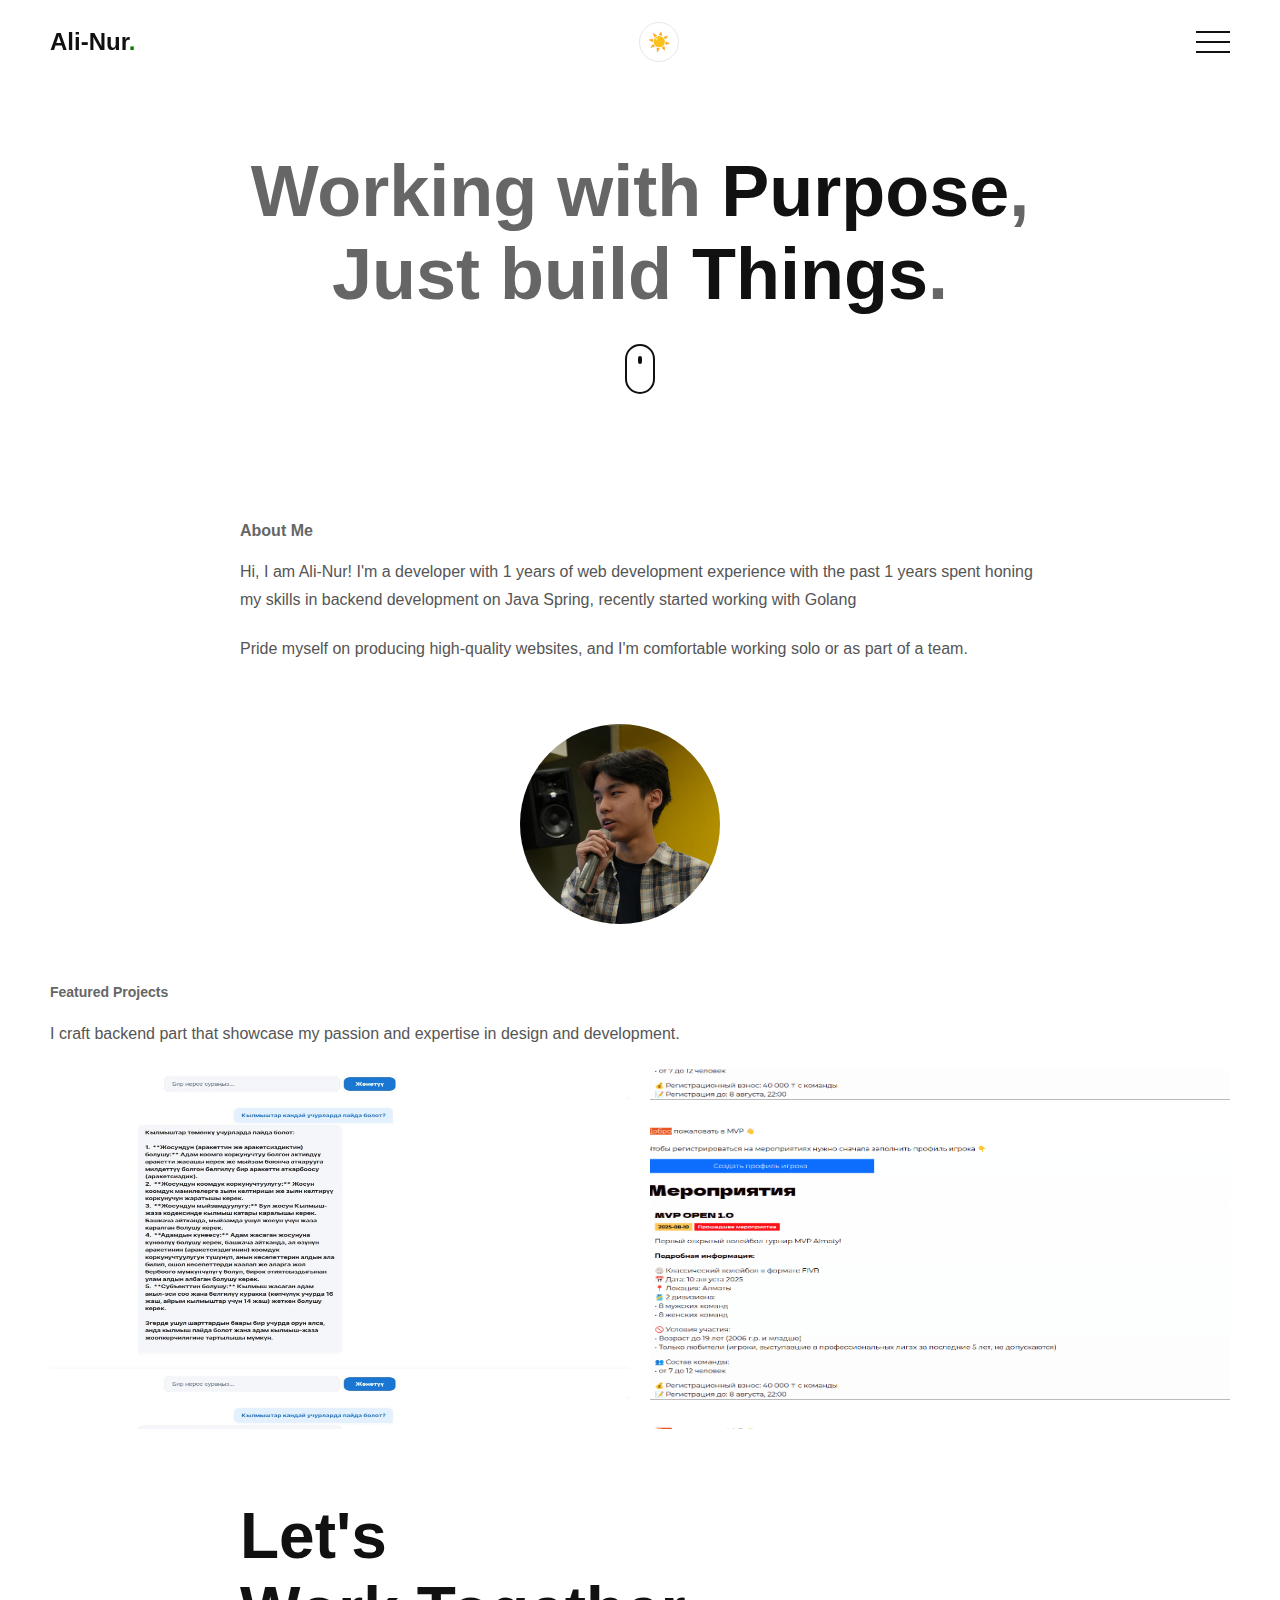
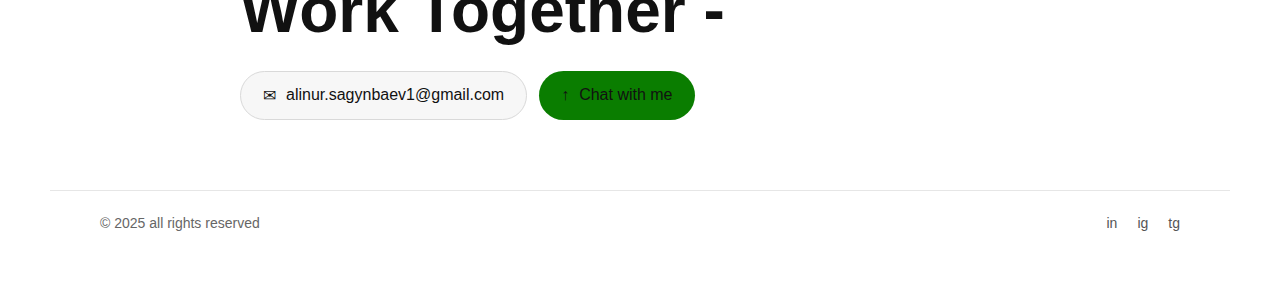
<file: index.html>
<!doctype html>
<html lang="ru">
    <head>
        <meta charset="UTF-8" />
        <meta name="viewport" content="width=device-width, initial-scale=1.0" />
        <title>Ali-Nur - Portfolio</title>
        <script>
            (function () {
                try {
                    var KEY = "alinur-theme";
                    var saved = localStorage.getItem(KEY);
                    if (saved === "light" || saved === "dark") {
                        document.documentElement.setAttribute(
                            "data-theme",
                            saved,
                        );
                    } else if (
                        window.matchMedia &&
                        window.matchMedia("(prefers-color-scheme: light)")
                            .matches
                    ) {
                        document.documentElement.setAttribute(
                            "data-theme",
                            "light",
                        );
                    }
                } catch (e) {}
            })();
        </script>
        <link rel="stylesheet" href="style.css" />
    </head>
    <body>
        <!-- Header Component -->
        <template id="header-template">
            <div class="header">
                <div class="logo">Ali-Nur<span class="logo-dot">.</span></div>
                <button
                    id="themeToggle"
                    class="theme-toggle"
                    aria-label="Toggle color theme"
                    aria-pressed="false"
                    title="Сменить тему"
                >
                    <span class="theme-icon" data-dark="🌙" data-light="☀️"
                        >🌙</span
                    >
                </button>
                <div class="menu-icon" onclick="openMenu()">
                    <div class="menu-line"></div>
                    <div class="menu-line"></div>
                    <div class="menu-line"></div>
                </div>
            </div>
        </template>

        <!-- Full Menu Component -->
        <template id="menu-template">
            <div class="full-menu" id="fullMenu">
                <div class="menu-header">
                    <div class="logo">
                        Ali-Nur<span class="logo-dot">.</span>
                    </div>
                    <button class="close-btn" onclick="closeMenu()">×</button>
                </div>
                <div class="menu-container">
                    <div class="menu-left">
                        <div class="profile-img"></div>
                        <div class="menu-info">
                            <p>
                                <strong>
                                    Hi, I am Ali-Nur! I am a backend
                                    developer<br />
                                    based on Kyrgyzstan.
                                </strong>
                            </p>
                            <p>Age - 16</p>
                            <p>Country - Kyrgyzstan</p>
                            <p>Whatsapp - +996 (703) 30-31-68</p>
                            <p>Email - alinur.sagynbaev1@gmail.com</p>
                        </div>
                        <div class="footer-social">
                            <a
                                href="https://www.linkedin.com/in/ali-nur-sagynbaev-490a83277/"
                                >in</a
                            >
                            <a href="https://www.instagram.com/whos.alinur/"
                                >ig</a
                            >
                            <a href="https://t.me/alinur31">tg</a>
                        </div>
                    </div>
                    <div class="menu-right" id="menu-links">
                        <!-- Динамически заполняется -->
                    </div>
                </div>
            </div>
        </template>

        <!-- Footer Component -->
        <template id="footer-template">
            <div class="footer">
                <div>© 2025 all rights reserved</div>
                <div class="footer-social">
                    <a
                        href="https://www.linkedin.com/in/ali-nur-sagynbaev-490a83277/"
                        >in</a
                    >
                    <a href="https://www.instagram.com/whos.alinur/">ig</a>
                    <a href="https://t.me/alinur31">tg</a>
                </div>
            </div>
        </template>

        <!-- Page Content -->
        <div id="page-content"></div>

        <script src="components.js"></script>
        <script src="script.js"></script>
    </body>
</html>
</file>
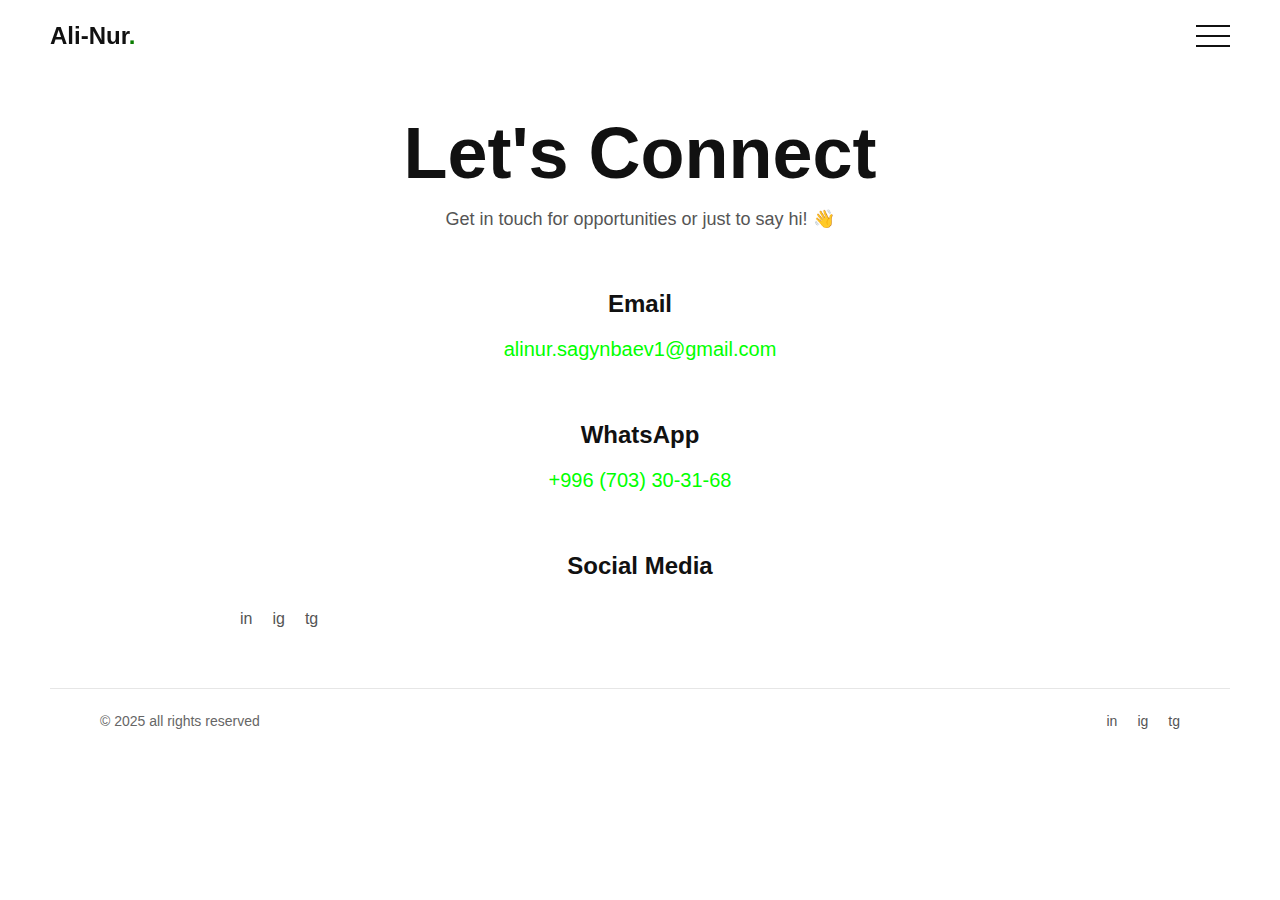
<file: contact.html>
<!doctype html>
<html lang="ru">
    <head>
        <meta charset="UTF-8" />
        <meta name="viewport" content="width=device-width, initial-scale=1.0" />
        <title>Ali-Nur - Portfolio</title>
        <link rel="stylesheet" href="style.css" />
    </head>
    <body>
        <div class="header">
            <div class="logo">Ali-Nur<span class="logo-dot">.</span></div>
            <div class="menu-icon" onclick="openMenu()">
                <div class="menu-line"></div>
                <div class="menu-line"></div>
                <div class="menu-line"></div>
            </div>
        </div>

        <div class="full-menu" id="fullMenu">
            <div class="menu-header">
                <div class="logo">Ali-Nur<span class="logo-dot">.</span></div>
                <button class="close-btn" onclick="closeMenu()">×</button>
            </div>
            <div class="menu-container">
                <div class="menu-left">
                    <div class="profile-img"></div>
                    <div class="menu-info">
                        <p>
                            <strong>
                                Hi, I am Ali-Nur! I am a backend developer<br />
                                based on Kyrgyzstan.
                            </strong>
                        </p>
                        <p>Age - 16</p>
                        <p>Country - Kyrgyzstan</p>
                        <p>Whatsapp - +996 (703) 30-31-68</p>
                        <p>Email - alinur.sagynbaev1@gmail.com</p>
                    </div>
                    <div class="footer-social">
                        <a
                            href="https://www.linkedin.com/in/ali-nur-sagynbaev-490a83277/"
                            >in</a
                        >
                        <a href="https://www.instagram.com/whos.alinur/">ig</a>
                        <a href="https://t.me/alinur31">tg</a>
                    </div>
                </div>
                <div class="menu-right">
                    <a class="menu-link" href="./index.html">Home</a>
                    <a class="menu-link" href="./portfolio.html">Portfolio</a>
                </div>
            </div>
        </div>

        <div class="page active" id="contact">
            <div class="portfolio-hero">
                <h1>Let's Connect</h1>
                <p class="portfolio-description">
                    Get in touch for opportunities or just to say hi! 👋
                </p>
            </div>

            <div class="about-section" style="text-align: center">
                <div style="margin: 60px 0">
                    <h3 style="font-size: 24px; margin-bottom: 20px">Email</h3>
                    <a
                        href="mailto:alinur.sagynbaev1@gmail.com"
                        style="
                            color: #0f0;
                            font-size: 20px;
                            text-decoration: none;
                        "
                        >alinur.sagynbaev1@gmail.com</a
                    >
                </div>

                <div style="margin: 60px 0">
                    <h3 style="font-size: 24px; margin-bottom: 20px">
                        WhatsApp
                    </h3>
                    <a
                        href="tel:+996703303168"
                        style="
                            color: #0f0;
                            font-size: 20px;
                            text-decoration: none;
                        "
                        >+996 (703) 30-31-68</a
                    >
                </div>

                <div style="margin: 60px 0">
                    <h3 style="font-size: 24px; margin-bottom: 20px">
                        Social Media
                    </h3>
                    <div
                        class="social-icons"
                        style="justify-content: center; margin-top: 30px"
                    >
                        <div class="footer-social">
                            <a
                                href="https://www.linkedin.com/in/ali-nur-sagynbaev-490a83277/"
                                >in</a
                            >
                            <a href="https://www.instagram.com/whos.alinur/"
                                >ig</a
                            >
                            <a href="https://t.me/alinur31">tg</a>
                        </div>
                    </div>
                </div>
            </div>

            <div class="footer">
                <div>© 2025 all rights reserved</div>
                <div class="footer-social">
                    <a
                        href="https://www.linkedin.com/in/ali-nur-sagynbaev-490a83277/"
                        >in</a
                    >
                    <a href="https://www.instagram.com/whos.alinur/">ig</a>
                    <a href="https://t.me/alinur31">tg</a>
                </div>
            </div>
        </div>

        <script src="script.js"></script>
    </body>
</html>
</file>
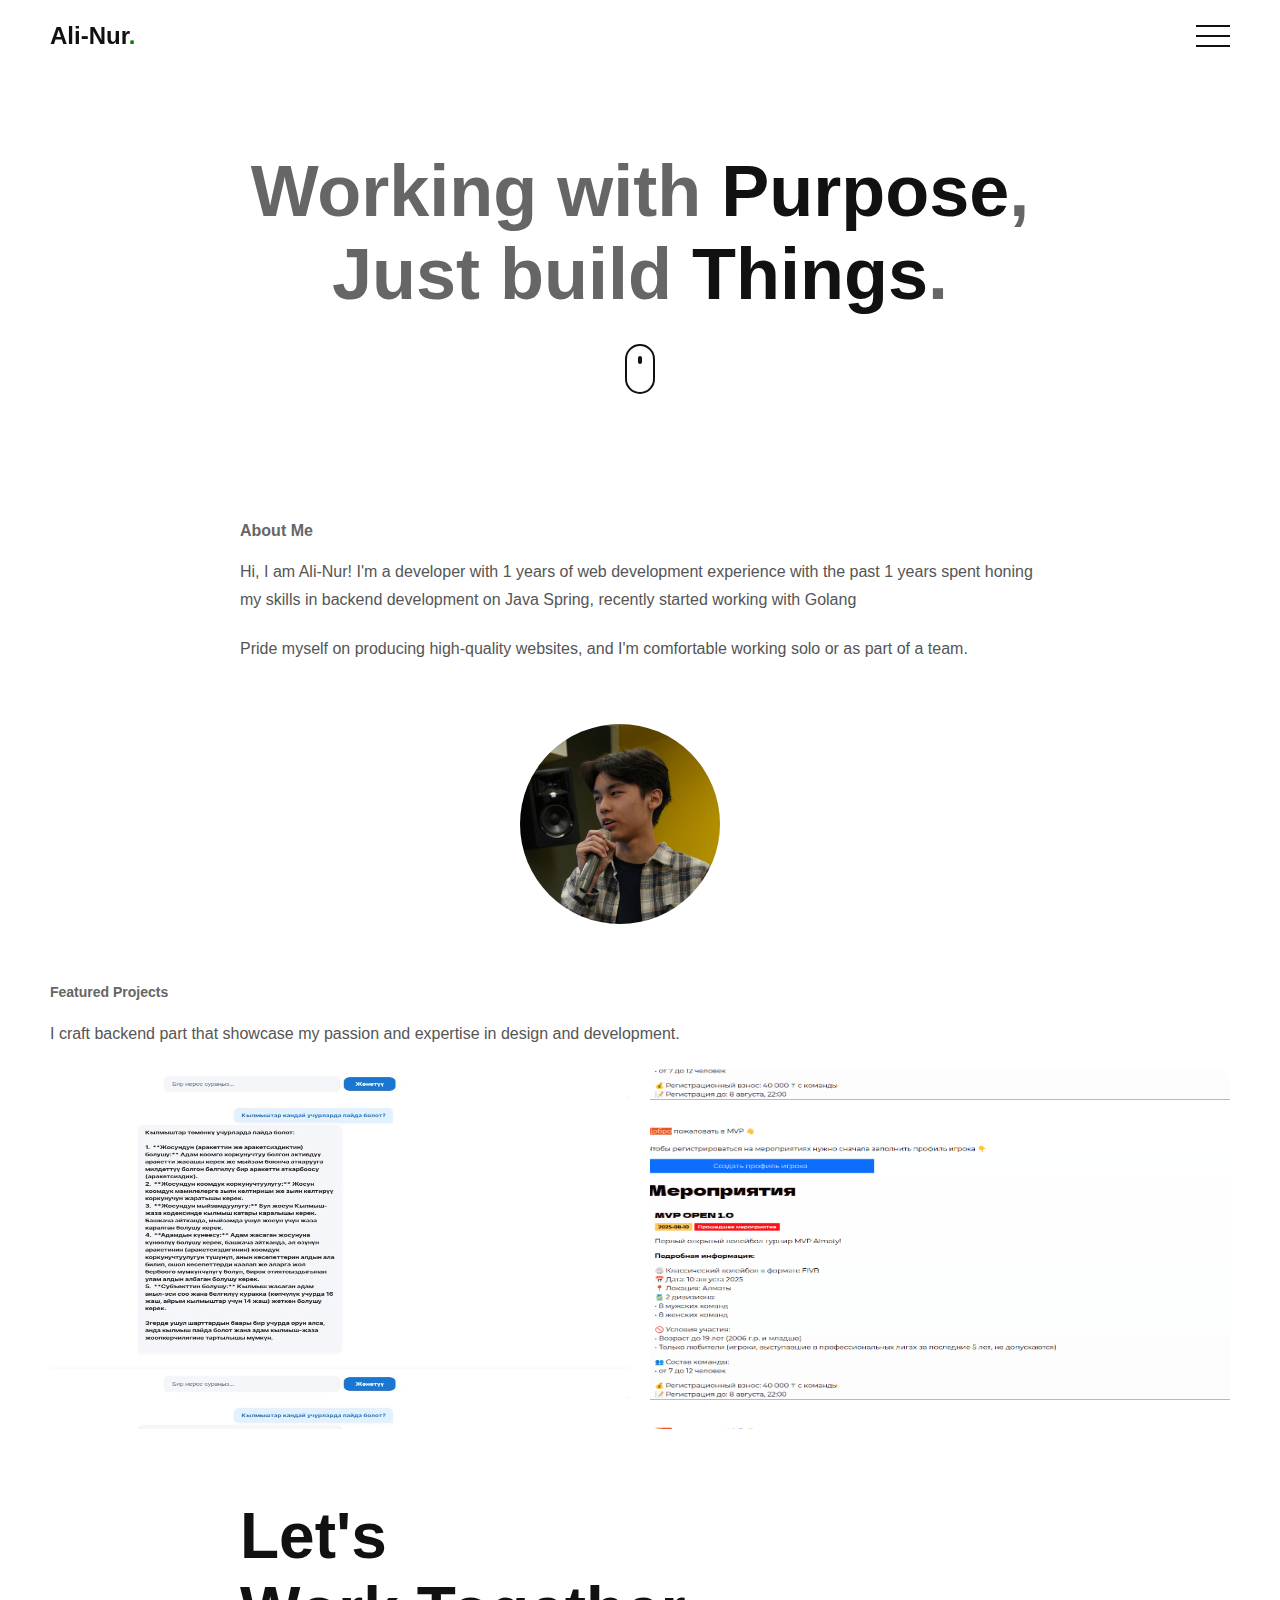
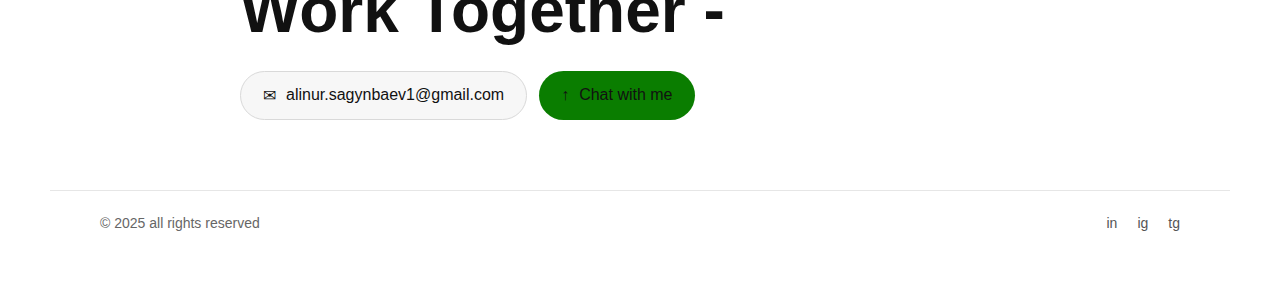
<file: home.html>
<!doctype html>
<html lang="ru">
    <head>
        <meta charset="UTF-8" />
        <meta name="viewport" content="width=device-width, initial-scale=1.0" />
        <title>Ali-Nur - Portfolio</title>
        <link rel="stylesheet" href="style.css" />
    </head>
    <body>
        <div class="header">
            <div class="logo">Ali-Nur<span class="logo-dot">.</span></div>
            <div class="menu-icon" onclick="openMenu()">
                <div class="menu-line"></div>
                <div class="menu-line"></div>
                <div class="menu-line"></div>
            </div>
        </div>

        <div class="full-menu" id="fullMenu">
            <div class="menu-header">
                <div class="logo">Ali-Nur<span class="logo-dot">.</span></div>
                <button class="close-btn" onclick="closeMenu()">×</button>
            </div>
            <div class="menu-container">
                <div class="menu-left">
                    <div class="profile-img"></div>
                    <div class="menu-info">
                        <p>
                            <strong>
                                Hi, I am Ali-Nur! I am a backend developer<br />
                                based on Kyrgyzstan.
                            </strong>
                        </p>
                        <p>Age - 16</p>
                        <p>Country - Kyrgyzstan</p>
                        <p>Whatsapp - +996 (703) 30-31-68</p>
                        <p>Email - alinur.sagynbaev1@gmail.com</p>
                    </div>
                    <div class="footer-social">
                        <a
                            href="https://www.linkedin.com/in/ali-nur-sagynbaev-490a83277/"
                            >in</a
                        >
                        <a href="https://www.instagram.com/whos.alinur/">ig</a>
                        <a href="https://t.me/alinur31">tg</a>
                    </div>
                </div>
                <div class="menu-right">
                    <a class="menu-link" href="./portfolio.html">Portfolio</a>
                    <a class="menu-link" href="./contact.html">Contact</a>
                </div>
            </div>
        </div>

        <div class="page active" id="home">
            <div class="hero">
                <h1 class="hero-title">
                    <span class="gray">Working with</span>
                    <span class="white">Purpose</span><span class="gray">,</span
                    ><br />
                    <span class="gray">Just build</span>
                    <span class="white">Things</span><span class="gray">.</span>
                </h1>
                <div class="scroll-icon"></div>
            </div>

            <div class="about-section">
                <h2 class="section-title">About Me</h2>
                <p class="about-text">
                    Hi, I am Ali-Nur! I'm a developer with 1 years of web
                    development experience with the past 1 years spent honing my
                    skills in backend development on Java Spring, recently
                    started working with Golang
                </p>
                <p class="about-text">
                    Pride myself on producing high-quality websites, and I'm
                    comfortable working solo or as part of a team.
                </p>
            </div>

            <div class="profile-block">
                <div class="profile-photo"></div>
                <div></div>
            </div>

            <div class="featured-section">
                <h3 class="projects-title">Featured Projects</h3>
                <p class="about-text">
                    I craft backend part that showcase my passion and expertise
                    in design and development.
                </p>
                <div class="projects-grid">
                    <div
                        class="project-card"
                        ,
                        style="
                            background-image: url(&quot;assets/ukuk.jpg&quot;);
                            background-position: right;
                            background-size: 700px 300px;
                        "
                    ></div>
                    <div
                        class="project-card"
                        style="
                            background-image: url(&quot;assets/mvp.png&quot;);
                            background-position: center;
                            background-size: 700px 300px;
                        "
                    ></div>
                </div>
            </div>

            <div class="cta-section">
                <h2 class="cta-title">Let's<br />Work Together -</h2>
                <div class="cta-buttons">
                    <a
                        href="mailto:alinur.sagynbaev1@gmail.com"
                        class="btn btn-email"
                    >
                        <span>✉</span> alinur.sagynbaev1@gmail.com
                    </a>
                    <a href="https://t.me/alinur31" class="btn btn-telegram">
                        <span>↑</span> Chat with me
                    </a>
                </div>
            </div>

            <div class="footer">
                <div>© 2025 all rights reserved</div>
                <div class="footer-social">
                    <a
                        href="https://www.linkedin.com/in/ali-nur-sagynbaev-490a83277/"
                        >in</a
                    >
                    <a href="https://www.instagram.com/whos.alinur/">ig</a>
                    <a href="https://t.me/alinur31">tg</a>
                </div>
            </div>
        </div>

        <script src="script.js"></script>
    </body>
</html>
</file>
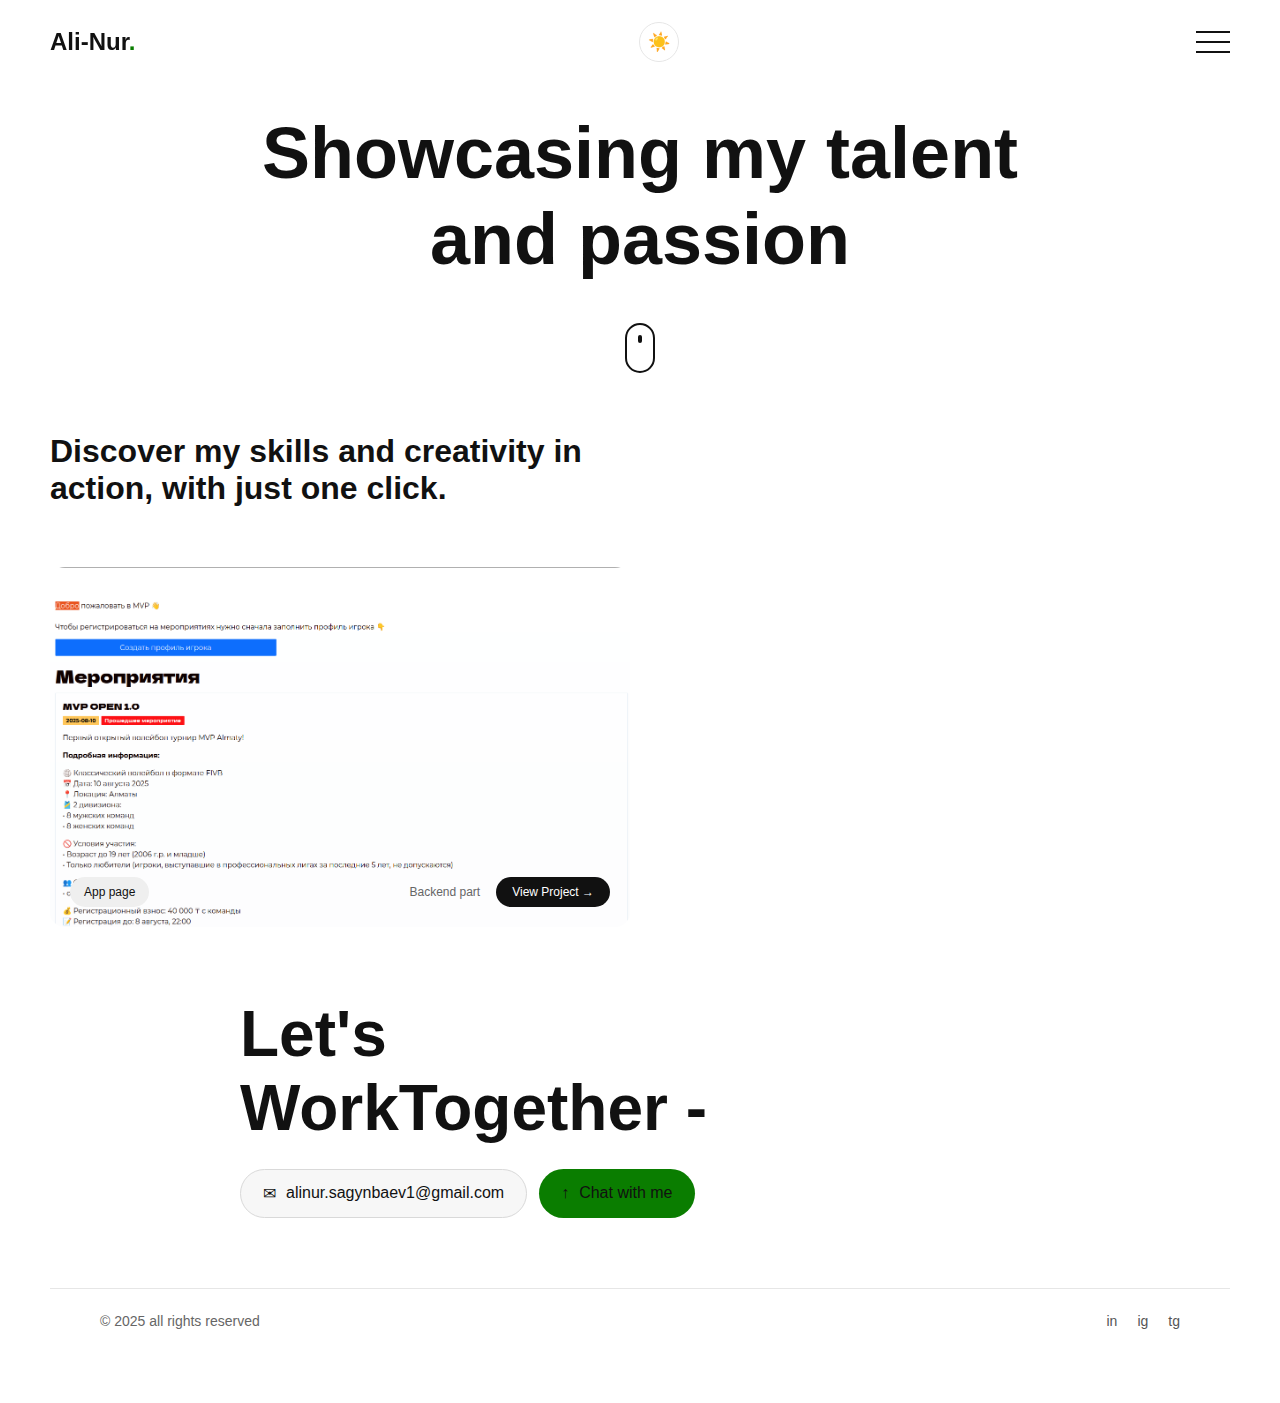
<file: portfolio.html>
<!doctype html>
<html lang="ru">
    <head>
        <meta charset="UTF-8" />
        <meta name="viewport" content="width=device-width, initial-scale=1.0" />
        <title>Ali-Nur - Portfolio</title>
        <script>
            (function () {
                try {
                    var KEY = "alinur-theme";
                    var saved = localStorage.getItem(KEY);
                    if (saved === "light" || saved === "dark") {
                        document.documentElement.setAttribute(
                            "data-theme",
                            saved,
                        );
                    } else if (
                        window.matchMedia &&
                        window.matchMedia("(prefers-color-scheme: light)")
                            .matches
                    ) {
                        document.documentElement.setAttribute(
                            "data-theme",
                            "light",
                        );
                    }
                } catch (e) {}
            })();
        </script>
        <link rel="stylesheet" href="style.css" />
    </head>
    <body>
        <div class="header">
            <div class="logo">Ali-Nur<span class="logo-dot">.</span></div>
            <button
                id="themeToggle"
                class="theme-toggle"
                aria-label="Toggle color theme"
                aria-pressed="false"
                title="Сменить тему"
            >
                <span class="theme-icon" data-dark="🌙" data-light="☀️"
                    >🌙</span
                >
            </button>
            <div class="menu-icon" onclick="openMenu()">
                <div class="menu-line"></div>
                <div class="menu-line"></div>
                <div class="menu-line"></div>
            </div>
        </div>

        <div class="full-menu" id="fullMenu">
            <div class="menu-header">
                <div class="logo">Ali-Nur<span class="logo-dot">.</span></div>
                <button class="close-btn" onclick="closeMenu()">×</button>
            </div>
            <div class="menu-container">
                <div class="menu-left">
                    <div class="profile-img"></div>
                    <div class="menu-info">
                        <p>
                            <strong>
                                Hi, I am Ali-Nur! I am a backend developer<br />
                                based on Kyrgyzstan.
                            </strong>
                        </p>
                        <p>Age - 16</p>
                        <p>Country - Kyrgyzstan</p>
                        <p>Whatsapp - +996 (703) 30-31-68</p>
                        <p>Email - alinur.sagynbaev1@gmail.com</p>
                    </div>
                    <div class="footer-social">
                        <a
                            href="https://www.linkedin.com/in/ali-nur-sagynbaev-490a83277/"
                            >in</a
                        >
                        <a href="https://www.instagram.com/whos.alinur/">ig</a>
                        <a href="https://t.me/alinur31">tg</a>
                    </div>
                </div>
                <div class="menu-right">
                    <a class="menu-link" href="./index.html">Home</a>
                    <a class="menu-link" href="./contact.html">Contact</a>
                </div>
            </div>
        </div>

        <div class="page active" id="portfolio">
            <div class="portfolio-hero">
                <h1>Showcasing my talent<br />and passion</h1>
                <div class="scroll-icon" style="margin: 40px auto"></div>
            </div>

            <div style="max-width: 1200px; margin: 0 auto">
                <h2 style="font-size: 32px; margin: 20px 0 60px">
                    Discover my skills and creativity in<br />action, with just
                    one click.
                </h2>

                <div class="portfolio-grid">
                    <div class="portfolio-item">
                        <div class="project-info">
                            <div class="project-tag">App page</div>
                            <div class="project-meta">
                                <span>Backend part</span>
                                <a
                                    href="https://app.mvp.kg/"
                                    class="view-project"
                                    >View Project →</a
                                >
                            </div>
                        </div>
                    </div>
                </div>
            </div>

            <div class="cta-section">
                <h2 class="cta-title">Let's<br />WorkTogether -</h2>
                <div class="cta-buttons">
                    <a
                        href="mailto:alinur.sagynbaev1@gmail.com"
                        class="btn btn-email"
                    >
                        <span>✉</span> alinur.sagynbaev1@gmail.com
                    </a>
                    <a href="https://t.me/alinur31" class="btn btn-telegram">
                        <span>↑</span> Chat with me
                    </a>
                </div>
            </div>

            <div class="footer">
                <div>© 2025 all rights reserved</div>
                <div class="footer-social">
                    <a
                        href="https://www.linkedin.com/in/ali-nur-sagynbaev-490a83277/"
                        >in</a
                    >
                    <a href="https://www.instagram.com/whos.alinur/">ig</a>
                    <a href="https://t.me/alinur31">tg</a>
                </div>
            </div>
        </div>

        <script src="script.js"></script>
    </body>
</html>
</file>
<file: style.css>
* {
    margin: 0;
    padding: 0;
    box-sizing: border-box;
}

:root {
    --container: 1200px;
    --pad-x: 50px;

    --fz-h1: clamp(32px, 6vw, 72px);
    --fz-h2: clamp(22px, 3.2vw, 32px);
    --fz-cta: clamp(32px, 6vw, 64px);
    --fz-menu: clamp(28px, 9vw, 56px);
    --fz-body: clamp(14px, 1.9vw, 16px);

    --bg: #000;
    --fg: #fff;
    --muted: #888; /* было #aaa, чуть контраста меньше мерцает */
    --line: #222;
    --accent: #0f0;

    --card: #111;
    --chip: #222;
    --btn-muted: #222;
    --btn-muted-border: #444;
    --btn-muted-hover: #333;
    --btn-accent: #14a800;
    --btn-accent-hover: #0d8000;
}

:root[data-theme="light"] {
    --bg: #fff;
    --fg: #111;
    --muted: #555;
    --line: #e6e6e6;
    --accent: #0a7d00;

    --card: #f7f7f7;
    --chip: #efefef;
    --btn-muted: #f7f7f7;
    --btn-muted-border: #d9d9d9;
    --btn-muted-hover: #efefef;
    --btn-accent: #0a7d00;
    --btn-accent-hover: #085f00;
}

html,
body,
.page,
.header,
.footer,
.project-card,
.portfolio-item,
.full-menu {
    transition:
        background-color 0.25s ease,
        color 0.25s ease,
        border-color 0.25s ease;
}

.theme-toggle {
    display: inline-flex;
    align-items: center;
    justify-content: center;
    width: 40px;
    height: 40px;
    margin-right: 14px;
    border-radius: 999px;
    border: 1px solid var(--line);
    background: transparent;
    color: var(--fg);
    cursor: pointer;
    transition:
        background-color 0.2s,
        border-color 0.2s,
        color 0.2s,
        transform 0.08s;
}
.theme-toggle:active {
    transform: scale(0.96);
}
.theme-toggle:hover {
    background: var(--chip);
}
.theme-icon {
    font-size: 18px;
    line-height: 1;
}

html {
    scroll-behavior: smooth;
}
body {
    font-family: "Arial", sans-serif;
    background: var(--bg);
    color: var(--fg);
    overflow-x: hidden;
    font-size: var(--fz-body);
}

body.no-scroll {
    height: 100dvh;
    overflow: hidden;
}

.header {
    position: fixed;
    inset-inline: 0;
    top: 0;
    padding: 22px var(--pad-x);
    display: flex;
    justify-content: space-between;
    align-items: center;
    z-index: 100;
}
.logo {
    font-size: 24px;
    font-weight: 700;
}
.logo-dot {
    color: var(--accent);
}

.menu-icon {
    width: 34px;
    height: 22px;
    display: flex;
    flex-direction: column;
    justify-content: space-between;
    cursor: pointer;
}
.menu-line {
    width: 100%;
    height: 2px;
    background: var(--fg);
}

.full-menu {
    position: fixed;
    inset: 0;
    background: var(--bg);
    z-index: 900;
    display: none;
    padding: 28px var(--pad-x);
}
.full-menu.active {
    display: block;
}

.menu-header {
    display: flex;
    justify-content: space-between;
    align-items: center;
    margin-bottom: clamp(30px, 10vw, 100px);
}
.close-btn {
    font-size: 40px;
    background: none;
    border: none;
    color: var(--fg);
    cursor: pointer;
}

.menu-container {
    display: grid;
    grid-template-columns: 1fr 1fr;
    gap: 40px;
    max-width: var(--container);
    margin: 0 auto;
}
.menu-left {
    display: flex;
    flex-direction: column;
    gap: 20px;
}
.profile-img {
    width: 120px;
    height: 120px;
    background-image: url("assets/pfp-square.jpg");
    background-position: center;
    background-size: 120px;
    border-radius: 50%;
}

.menu-info {
    color: var(--muted);
}
.menu-info p {
    margin: 10px 0;
    font-size: 14px;
}

.footer-social {
    display: flex;
    gap: 20px;
}
.footer-social a {
    color: var(--muted);
    text-decoration: none;
    transition: color 0.3s;
}
.footer-social a:hover {
    color: var(--fg);
}

.menu-right {
    display: flex;
    flex-direction: column;
    gap: 24px;
    align-items: flex-start;
}
.menu-link {
    font-size: var(--fz-menu);
    color: var(--fg);
    text-decoration: none;
    transition: color 0.3s;
    cursor: pointer;
}
.menu-link:hover {
    color: var(--accent);
}

.page {
    display: none;
    min-height: 100vh;
    padding: 110px var(--pad-x) 50px;
}
.page.active {
    display: block;
}

.hero {
    max-width: var(--container);
    margin: 0 auto;
    text-align: center;
    padding: 40px 0;
}
.hero-title {
    font-size: var(--fz-h1);
    line-height: 1.15;
    margin-bottom: 24px;
    word-wrap: break-word;
}
.hero-title .gray {
    color: #666;
}
.hero-title .white {
    color: var(--fg);
}

.scroll-icon {
    margin: 28px auto;
    width: 30px;
    height: 50px;
    border: 2px solid var(--fg);
    border-radius: 20px;
    position: relative;
}
.scroll-icon::before {
    content: "";
    position: absolute;
    top: 10px;
    left: 50%;
    transform: translateX(-50%);
    width: 4px;
    height: 8px;
    background: var(--fg);
    border-radius: 2px;
    animation: scroll 1.5s infinite;
}
@keyframes scroll {
    0%,
    100% {
        top: 10px;
        opacity: 1;
    }
    50% {
        top: 25px;
        opacity: 0.5;
    }
}

.about-section {
    max-width: 800px;
    margin: 60px auto;
}
.section-title {
    font-size: 16px;
    color: #666;
    margin-bottom: 18px;
}
.about-text {
    line-height: 1.8;
    margin-bottom: 20px;
    color: var(--muted);
}

.profile-block {
    display: flex;
    grid-template-columns: auto 1fr;
    gap: 40px;
    align-items: center;
    justify-content: center;
    margin: 60px 0;
}
.profile-photo {
    width: clamp(120px, 28vw, 200px);
    height: clamp(120px, 28vw, 200px);
    border-radius: 50%;
    background-image: url("./assets/pfp-square.jpg");
    background-size: cover;
    background-position: center;
    flex-shrink: 0;
}

.featured-section {
    margin: 60px 0;
}
.projects-title {
    font-size: 14px;
    color: #666;
    margin: 40px 0 20px;
}
.projects-grid {
    display: grid;
    grid-template-columns: repeat(2, 1fr);
    gap: 20px;
}
.project-card {
    background: var(--card);
    border-radius: 10px;
    overflow: hidden;
    height: clamp(180px, 35vw, 300px);
    background-size: cover;
    background-position: center;
}

.cta-section {
    margin: 70px auto;
    max-width: 800px;
}
.cta-title {
    font-size: var(--fz-cta);
    margin-bottom: 24px;
}
.cta-buttons {
    display: flex;
    gap: 12px;
    flex-wrap: wrap;
}
.btn {
    padding: 14px 22px;
    border-radius: 30px;
    text-decoration: none;
    font-size: 16px;
    display: inline-flex;
    align-items: center;
    gap: 10px;
    transition: all 0.3s;
    min-height: 48px;
}
.btn-email {
    background: var(--btn-muted);
    border: 1px solid var(--btn-muted-border);
    color: var(--fg);
}
.btn-email:hover {
    background: var(--btn-muted-hover);
}
.btn-telegram {
    background: var(--btn-accent);
    color: var(--fg);
}
.btn-telegram:hover {
    background: var(--btn-accent-hover);
}

.portfolio-hero {
    text-align: center;
    margin-bottom: 60px;
}
.portfolio-hero h1 {
    font-size: var(--fz-h1);
    line-height: 1.2;
    margin-bottom: 12px;
}
.portfolio-subtitle {
    font-size: 14px;
    color: #666;
    margin-bottom: 24px;
}
.portfolio-description {
    font-size: clamp(16px, 2.4vw, 18px);
    color: var(--muted);
    max-width: 650px;
    margin: 0 auto;
}

.portfolio-grid {
    display: grid;
    grid-template-columns: repeat(2, 1fr);
    gap: 20px;
    max-width: var(--container);
    margin: 0 auto 70px;
}
.portfolio-item {
    background: var(--card) url("assets/mvp.png") center/cover no-repeat;
    border-radius: 15px;
    overflow: hidden;
    height: clamp(220px, 45vw, 400px);
    position: relative;
}
.project-info {
    position: absolute;
    inset-inline: 20px;
    bottom: 20px;
    display: flex;
    justify-content: space-between;
    align-items: center;
    gap: 14px;
    flex-wrap: wrap;
}
.project-tag {
    background: var(--chip);
    padding: 8px 14px;
    border-radius: 20px;
    font-size: 12px;
}
.project-meta {
    display: flex;
    gap: 16px;
    font-size: 12px;
    color: #666;
    align-items: center;
    flex-wrap: wrap;
}
.view-project {
    background: #fff;
    color: #000;
    padding: 8px 16px;
    border-radius: 20px;
    text-decoration: none;
    font-size: 12px;
    transition: all 0.3s;
}

:root[data-theme="light"] .view-project {
    background: #111;
    color: #fff;
}

.view-project:hover {
    background: var(--accent);
    color: #000;
}

:root[data-theme="light"] .view-project:hover {
    background: var(--accent);
}

.link-accent {
    color: var(--accent);
    font-size: 20px;
    text-decoration: none;
    transition: opacity 0.2s ease;
}

.link-accent:hover {
    opacity: 0.9;
}

.contact-block {
    margin: 60px 0;
}

.footer {
    border-top: 1px solid var(--line);
    padding: 24px var(--pad-x);
    display: flex;
    justify-content: space-between;
    align-items: center;
    font-size: 14px;
    color: #666;
    gap: 16px;
    flex-wrap: wrap;
}

@media (max-width: 1200px) {
    .projects-grid,
    .portfolio-grid {
        gap: 18px;
    }
}

@media (max-width: 992px) {
    :root {
        --pad-x: 36px;
    }
    .menu-container {
        grid-template-columns: 1fr;
        gap: 30px;
    }
    .menu-right {
        align-items: center;
    }
    .menu-left {
        align-items: center;
        text-align: center;
    }
    .projects-grid,
    .portfolio-grid {
        grid-template-columns: 1fr;
    }
    .hero {
        padding: 28px 0;
    }
    .about-section {
        margin: 44px auto;
        padding-inline: 2px;
    }
    .profile-block {
        grid-template-columns: 1fr;
        gap: 24px;
        text-align: center;
    }
}

@media (max-width: 768px) {
    :root {
        --pad-x: 20px;
    }
    .header {
        padding: 18px var(--pad-x);
    }
    .page {
        padding: 90px var(--pad-x) 36px;
    }
    .hero-title {
        letter-spacing: -0.02em;
    }
    .cta-buttons {
        flex-direction: column;
        align-items: stretch;
    }
    .btn {
        width: 100%;
        justify-content: center;
    }
    .project-info {
        inset-inline: 14px;
        bottom: 14px;
    }
    .portfolio-hero {
        margin-bottom: 40px;
    }
}

@media (max-width: 576px) {
    .theme-toggle {
        width: 36px;
        height: 36px;
        margin-right: 10px;
    }
    .logo {
        font-size: 20px;
    }
    .menu-icon {
        width: 30px;
        height: 20px;
    }
    .profile-img {
        width: 96px;
        height: 96px;
        background-image: url("assets/pfp-square.jpg");
        background-position: center;
        background-size: 96px;
    }
    .menu-info p {
        font-size: 13px;
    }
    .footer {
        justify-content: center;
        text-align: center;
    }
}

@media (min-height: 900px) and (min-width: 992px) {
    .project-card,
    .portfolio-item {
        height: 360px;
    }
}
</file>
